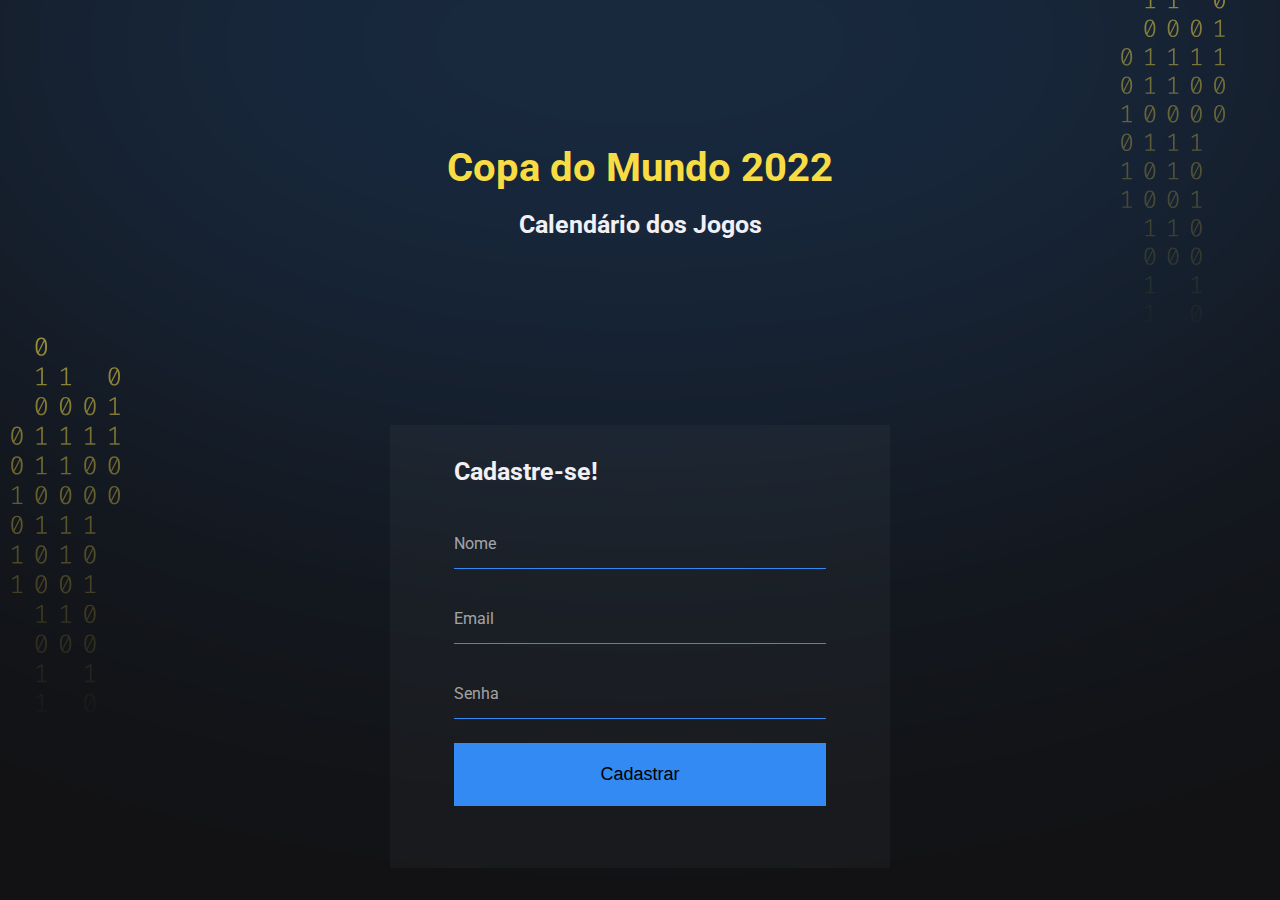
<file: ProjetoFinalCatolica/ApideTest/index.html>
<!DOCTYPE html>
    <html lang="pt-br">
      <head>
        <meta charset="UTF-8">
        <meta name="viewport" content="width=device-width, initial-scale=1.0" />
        <title>Calendário de Jogos - Copa 2022</title>
        <link rel="stylesheet" href="./style.css" />
        <script src="https://ajax.googleapis.com/ajax/libs/jquery/2.1.1/jquery.min.js"></script>
        <script src="./script.js" defer></script> 
        <!-- atributo defer espera o conteudo todo ser carregado para depois carregar o javascript quando o script entra no head  -->

        <link rel="preconnect" href="https://fonts.googleapis.com" />
        <link rel="preconnect" href="https://fonts.gstatic.com" crossorigin />
        <link href="https://fonts.googleapis.com/css2?family=Roboto:wght@700;900&display=swap" rel="stylesheet"/>
        
        <div id="app">
            <header>
              <h1>Copa do Mundo 2022 </h1><br>
        <h2>Calendário dos Jogos</h2>
              <!-- <img src="./assets/logo.svg" alt="Logo NLW"> -->
        </div>
        
            </header>

        </head>
  <body class="blue">

      <form action="">
        <h2> 
          Cadastre-se! 
        </h2>

          <div class="input">
            <input type="text" required class="nome"/>
            <label>Nome</label>
            <span class="error"></span>
          </div>

            <div class="input">
              <input type="email" required class="email">
              <label>Email</label>
              <span class="error"></span>
            </div>

            <div class="input">
              <input type="password" required class="senha">
              <label>Senha</label>
              <span class="error"></span>
            </div>

            <a  id="bb" href="./jogos.html"><button type="submit">Cadastrar</button></a>

      </form>   
      
  </body>
</html>
</file>
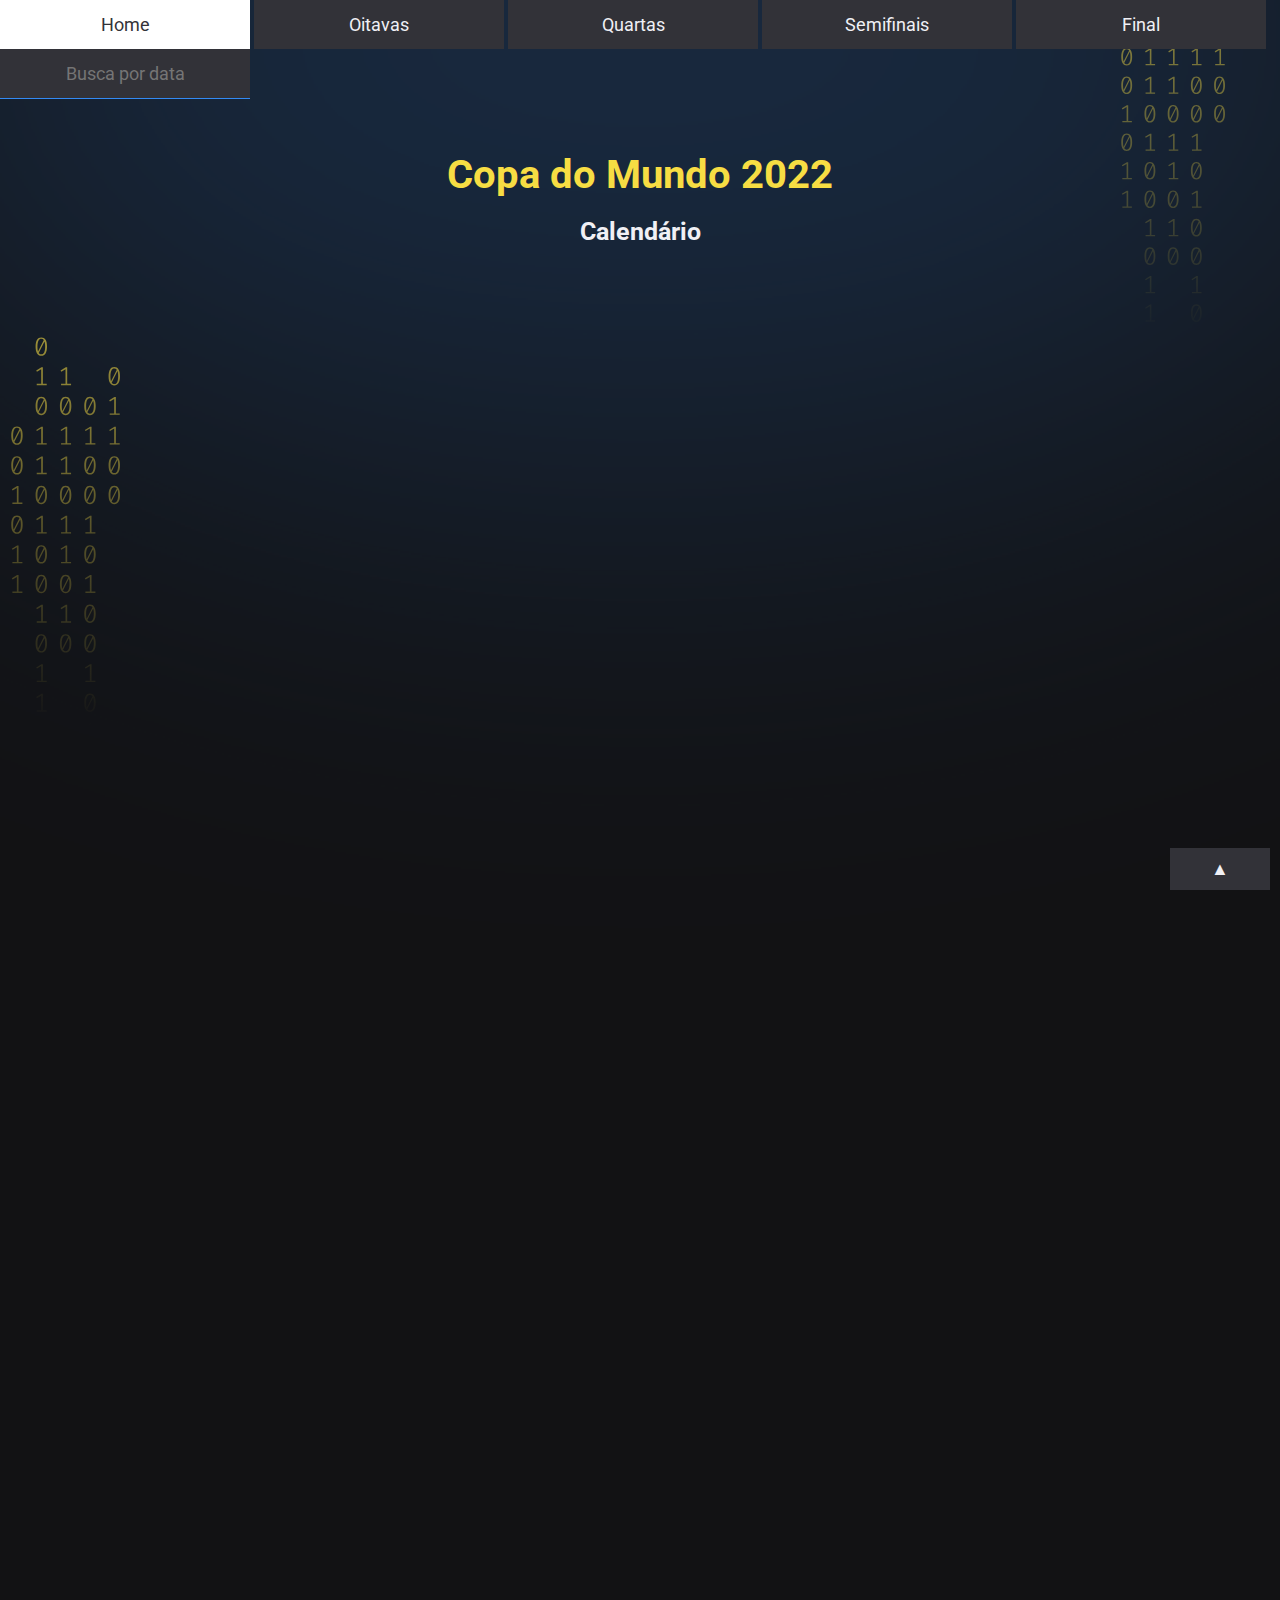
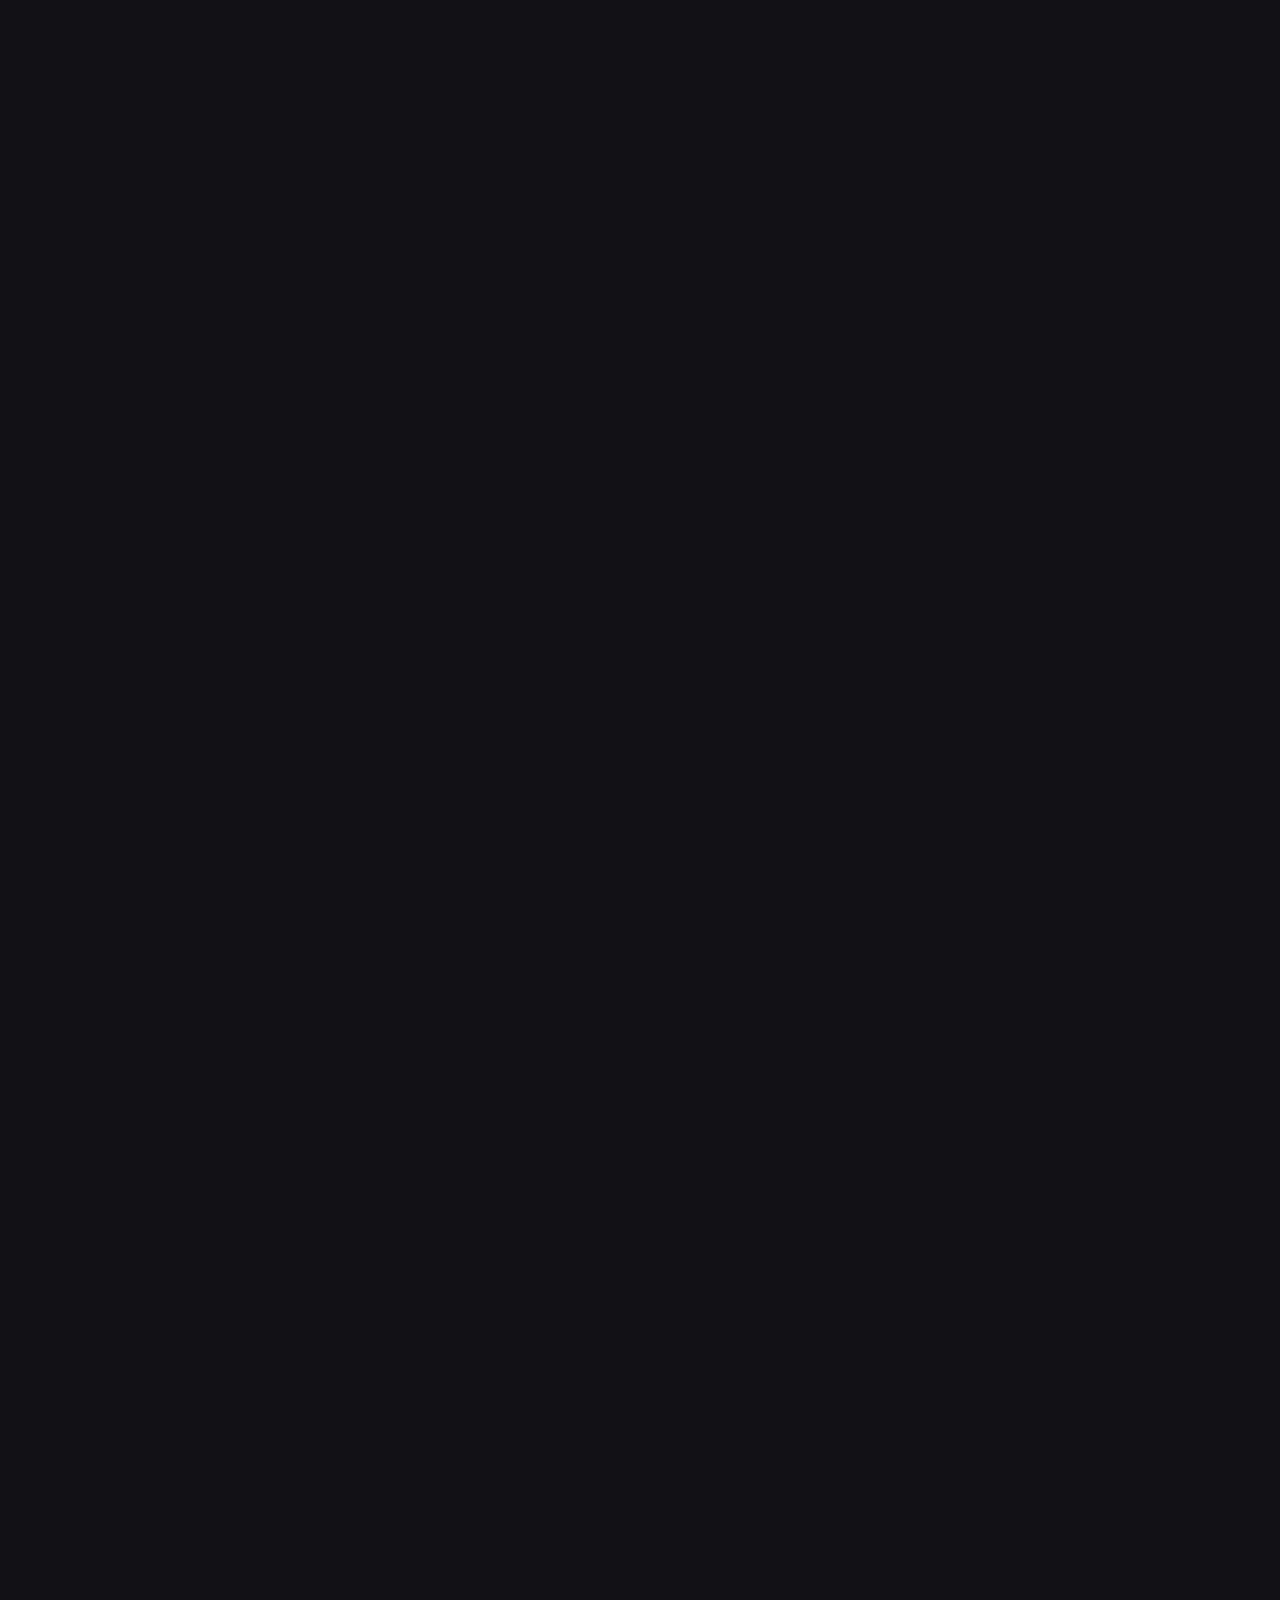
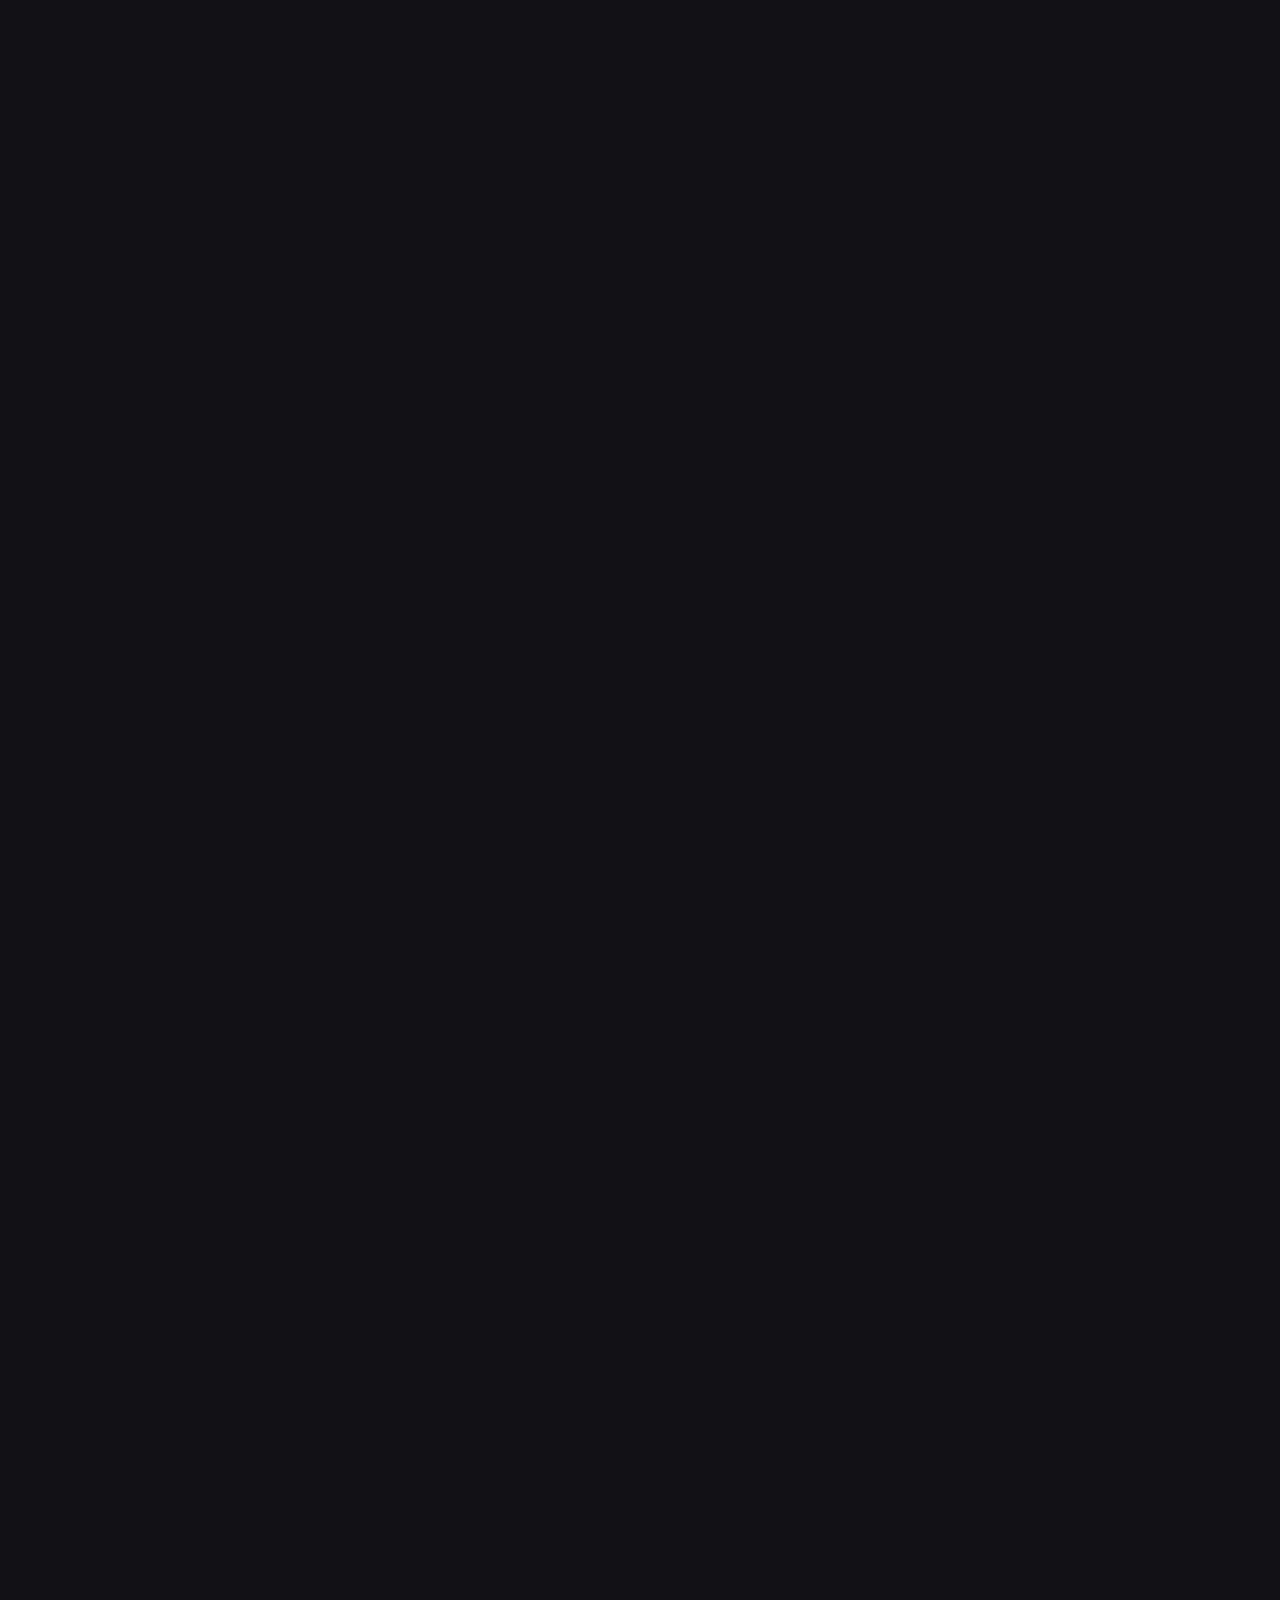
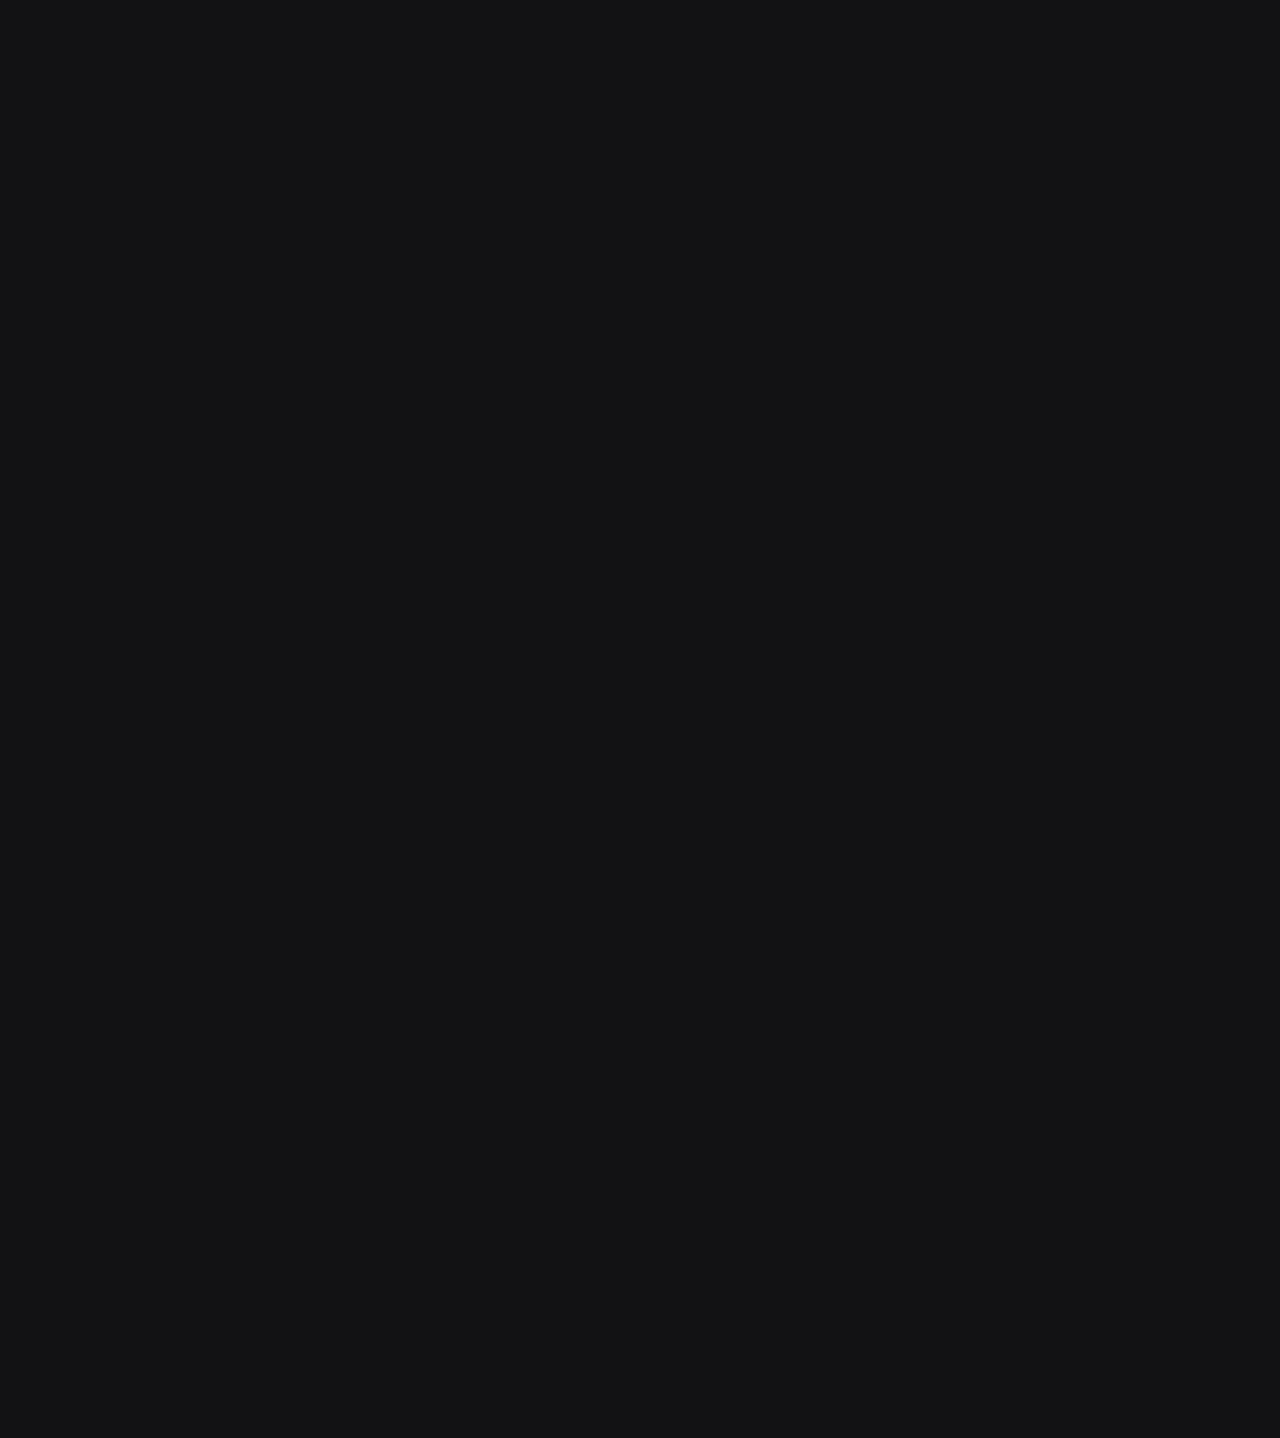
<file: ProjetoFinalCatolica/ApideTest/jogos.html>
<!DOCTYPE html>
<html lang="pt-br">
  <head>
    <meta charset="UTF-8" />
    <meta http-equiv="X-UA-Compatible" content="IE=edge" />
    <meta name="viewport" content="width=device-width, initial-scale=1.0" />
    <title>Calendário de Jogos - Copa 2022</title>
    <link rel="stylesheet" href="./style.css" />
    <script src="https://code.jquery.com/jquery-1.9.1.js"></script>
    <link rel="preconnect" href="https://fonts.googleapis.com" />
    <link rel="preconnect" href="https://fonts.gstatic.com" crossorigin />
    <link
      href="https://fonts.googleapis.com/css2?family=Roboto:wght@700;900&display=swap"
      rel="stylesheet"
    />
    </head>
  <body class="blue">
   
    <div class="menu">
      <nav>
              <ul>
                <li><a href="./index.html">Home</a></li>
                <li><a href="./eliminatorias/oitavas.html">Oitavas</a></li>
                <li><a href="./eliminatorias/quartas.html">Quartas</a></li>
                <li><a href="./eliminatorias/semifinais.html">Semifinais</a></li>
                <li><a href="./eliminatorias/final.html">Final</a></li>
                <li> <input id="filtro" type="text" placeholder="Busca por data"></li>
              </ul>
            </nav>
    </div>
    <div id="app">
      <header>
        <h1>Copa do Mundo 2022 </h1><br>
        <h2>Calendário</h2>
      </header>
      <main id="cards"></main>
    </div>
    <script src="./main.js"></script>
    <a id="link-topo" href="#">&#9650;</a>
   
  </body>
  
</html>
</file>
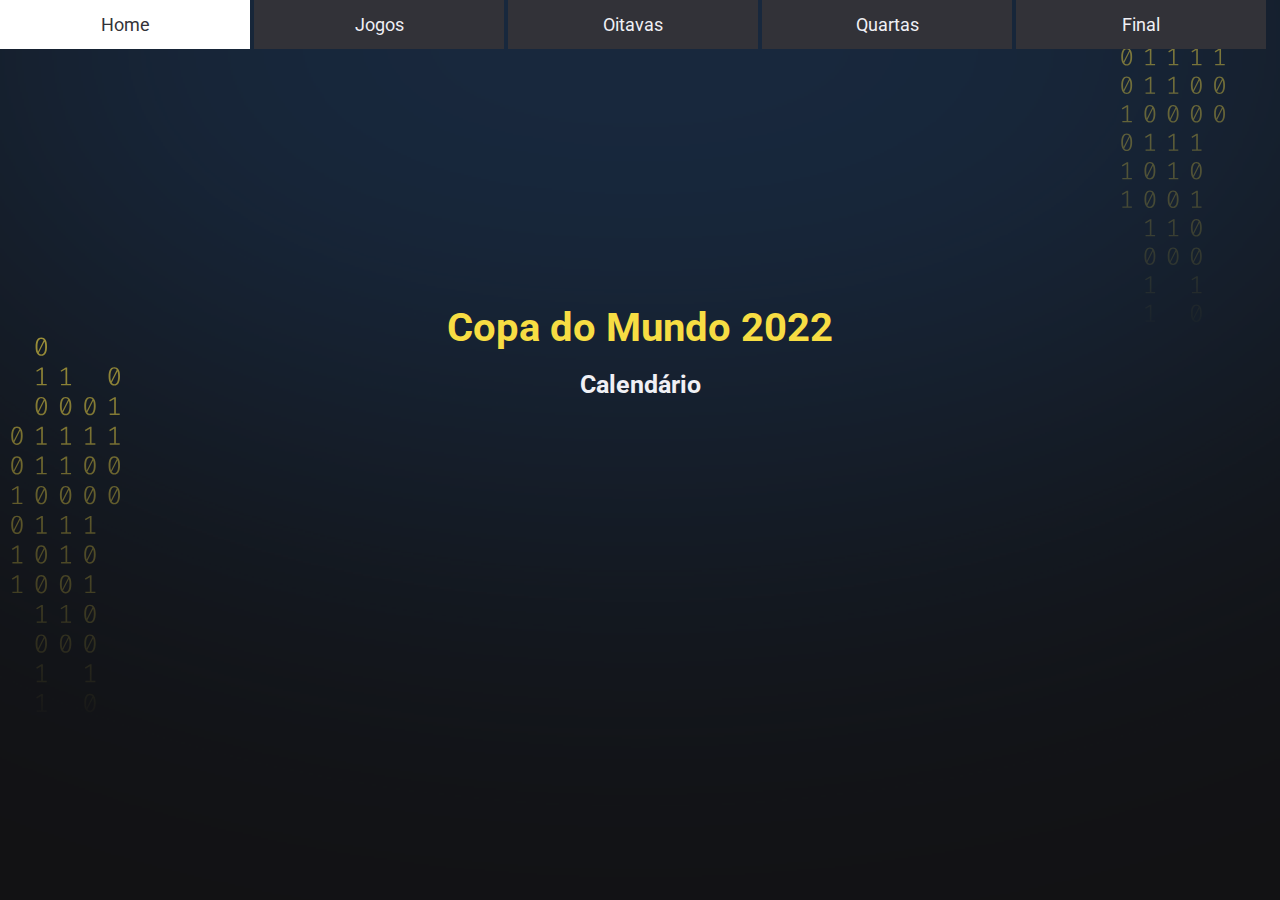
<file: ProjetoFinalCatolica/ApideTest/eliminatorias/final.html>
<!DOCTYPE html>
<html lang="pt-br">
  <head>
    <meta charset="UTF-8" />
    <meta http-equiv="X-UA-Compatible" content="IE=edge" />
    <meta name="viewport" content="width=device-width, initial-scale=1.0" />
    <title>Calendário de Jogos - Copa 2022</title>
    <link rel="stylesheet" href="../style.css" />
    <script src="https://code.jquery.com/jquery-1.9.1.js"></script>
    <link rel="preconnect" href="https://fonts.googleapis.com" />
    <link rel="preconnect" href="https://fonts.gstatic.com" crossorigin />
    <link
      href="https://fonts.googleapis.com/css2?family=Roboto:wght@700;900&display=swap"
      rel="stylesheet"
    />
    </head>
  <body class="blue">
    <nav>
      <ul>
        <li><a href="../index.html">Home</a></li>
        <li><a href="../jogos.html">Jogos</a></li>
        <li><a href="../eliminatorias/oitavas.html">Oitavas</a></li>
        <li><a href="../eliminatorias/quartas.html">Quartas</a></li>
        <li><a href="../eliminatorias/semifinais.html">Final</a></li>
      </ul>
    </nav>
    <div id="app">
      <header>
        <h1>Copa do Mundo 2022 </h1><br>
        <h2>Calendário</h2>
      </header>
      <main id="cards"></main>
    </div>
    <script src="./main.js"></script>
  </body>
</html>
</file>
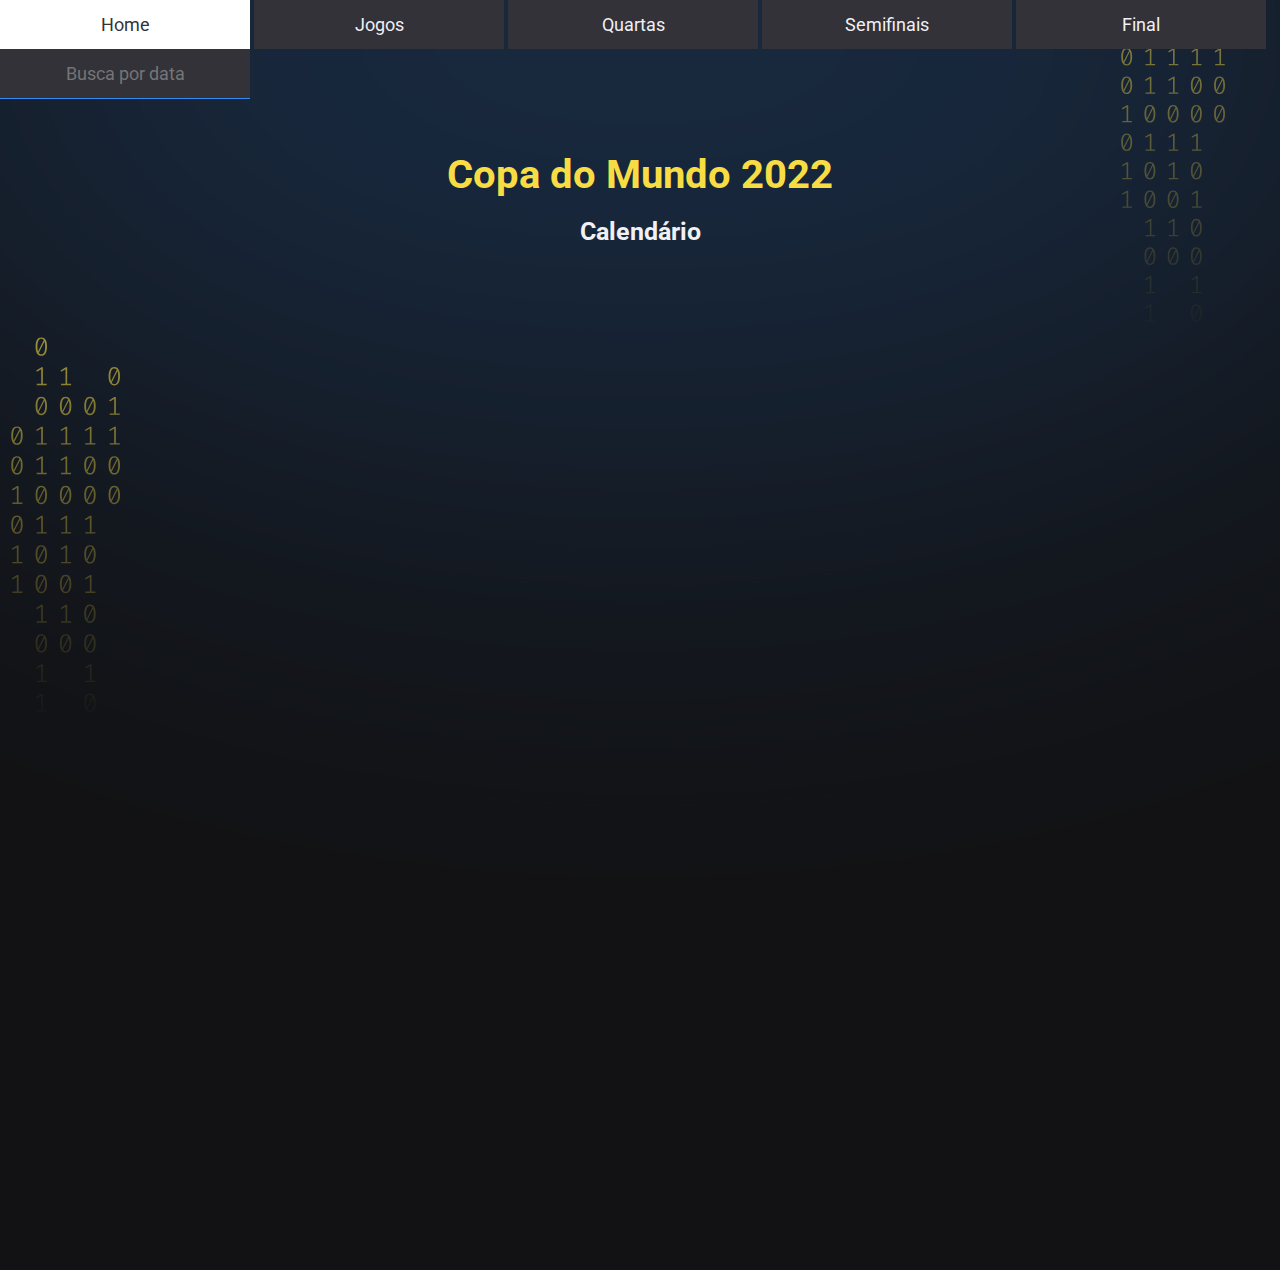
<file: ProjetoFinalCatolica/ApideTest/eliminatorias/oitavas.html>
<!DOCTYPE html>
<html lang="pt-br">
  <head>
    <meta charset="UTF-8" />
    <meta http-equiv="X-UA-Compatible" content="IE=edge" />
    <meta name="viewport" content="width=device-width, initial-scale=1.0" />
    <title>Calendário de Jogos - Copa 2022</title>
    <link rel="stylesheet" href="../style.css" />
    <script src="https://code.jquery.com/jquery-1.9.1.js"></script>
    <link rel="preconnect" href="https://fonts.googleapis.com" />
    <link rel="preconnect" href="https://fonts.gstatic.com" crossorigin />
    <link
      href="https://fonts.googleapis.com/css2?family=Roboto:wght@700;900&display=swap"
      rel="stylesheet"
    />
    
    </head>
    
  <body class="blue">
      <nav>
              <ul>
                <li><a href="../index.html">Home</a></li>
                <li><a href="../jogos.html">Jogos</a></li>
                <li><a href="../eliminatorias/quartas.html">Quartas</a></li>
                <li><a href="../eliminatorias/semifinais.html">Semifinais</a></li>
                <li><a href="../eliminatorias/final.html">Final</a></li>
                <li> <input id="filtro" type="text" placeholder="Busca por data"></li>
              </ul>
            </nav>
    <div id="app">
      <header>
        <h1>Copa do Mundo 2022 </h1><br>
        <h2>Calendário</h2>
      </header>
      <main id="cards"></main>
    </div>
    <script src="./main8.js"></script>
  </body>
</html>
</file>
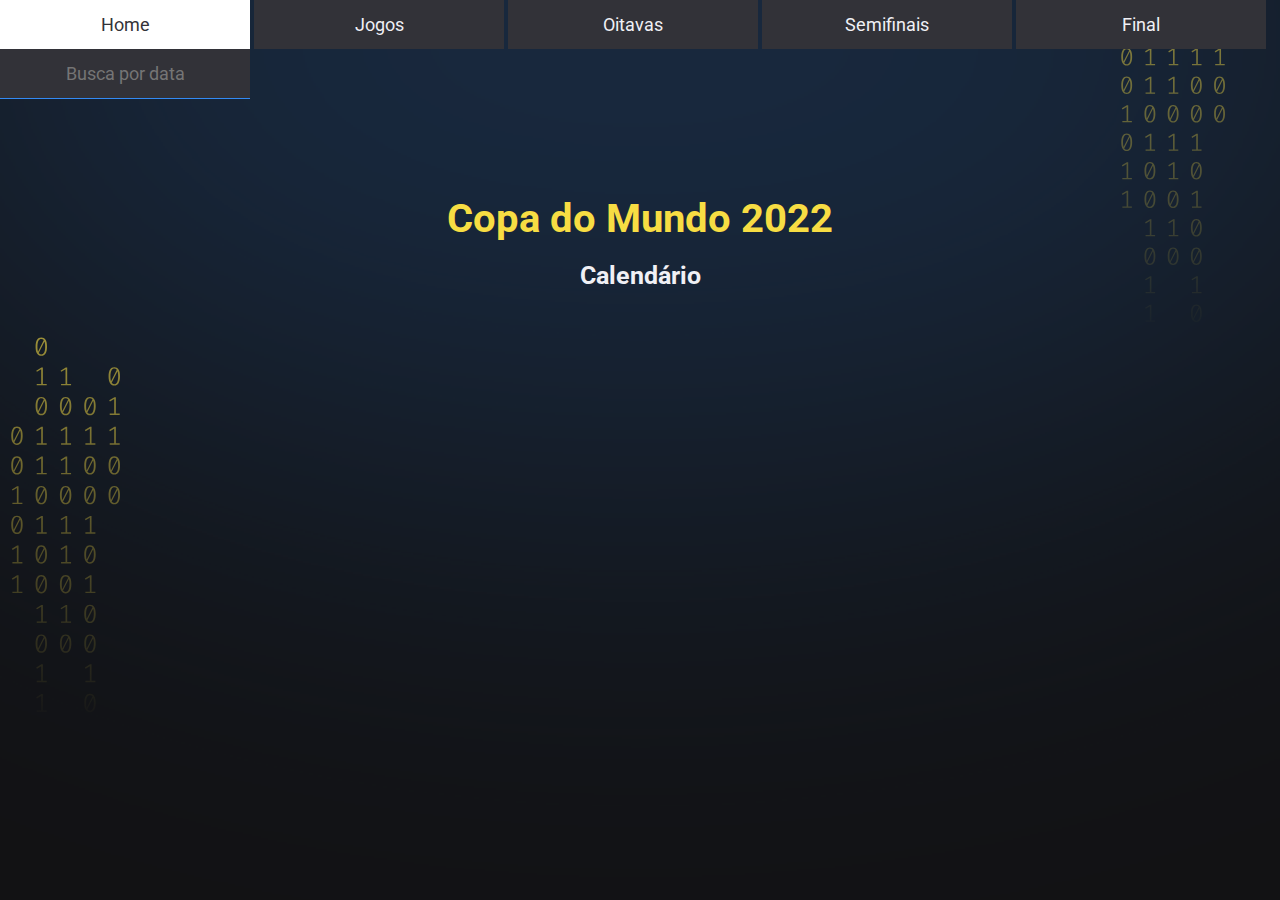
<file: ProjetoFinalCatolica/ApideTest/eliminatorias/quartas.html>
<!DOCTYPE html>
<html lang="pt-br">
  <head>
    <meta charset="UTF-8" />
    <meta http-equiv="X-UA-Compatible" content="IE=edge" />
    <meta name="viewport" content="width=device-width, initial-scale=1.0" />
    <title>Calendário de Jogos - Copa 2022</title>
    <link rel="stylesheet" href="../style.css" />
    <script src="https://code.jquery.com/jquery-1.9.1.js"></script>
    <link rel="preconnect" href="https://fonts.googleapis.com" />
    <link rel="preconnect" href="https://fonts.gstatic.com" crossorigin />
    <link
      href="https://fonts.googleapis.com/css2?family=Roboto:wght@700;900&display=swap"
      rel="stylesheet"
    />
    </head>
  <body class="blue">

    <div class="menu">
      <nav>
              <ul>
                <li><a href="../index.html">Home</a></li>
                <li><a href="../jogos.html">Jogos</a></li>
                <li><a href="../eliminatorias/oitavas.html">Oitavas</a></li>
                <li><a href="../eliminatorias/semifinais.html">Semifinais</a></li>
                <li><a href="../eliminatorias/final.html">Final</a></li>
                <li> <input id="filtro" type="text" placeholder="Busca por data"></li>
              </ul>
            </nav>
    </div>
    <div id="app">
      <header>
        <h1>Copa do Mundo 2022 </h1><br>
        <h2>Calendário</h2>
      </header>
      <main id="cards"></main>
    </div>
    <script src="./main4.js"></script>
  </body>
</html>
</file>
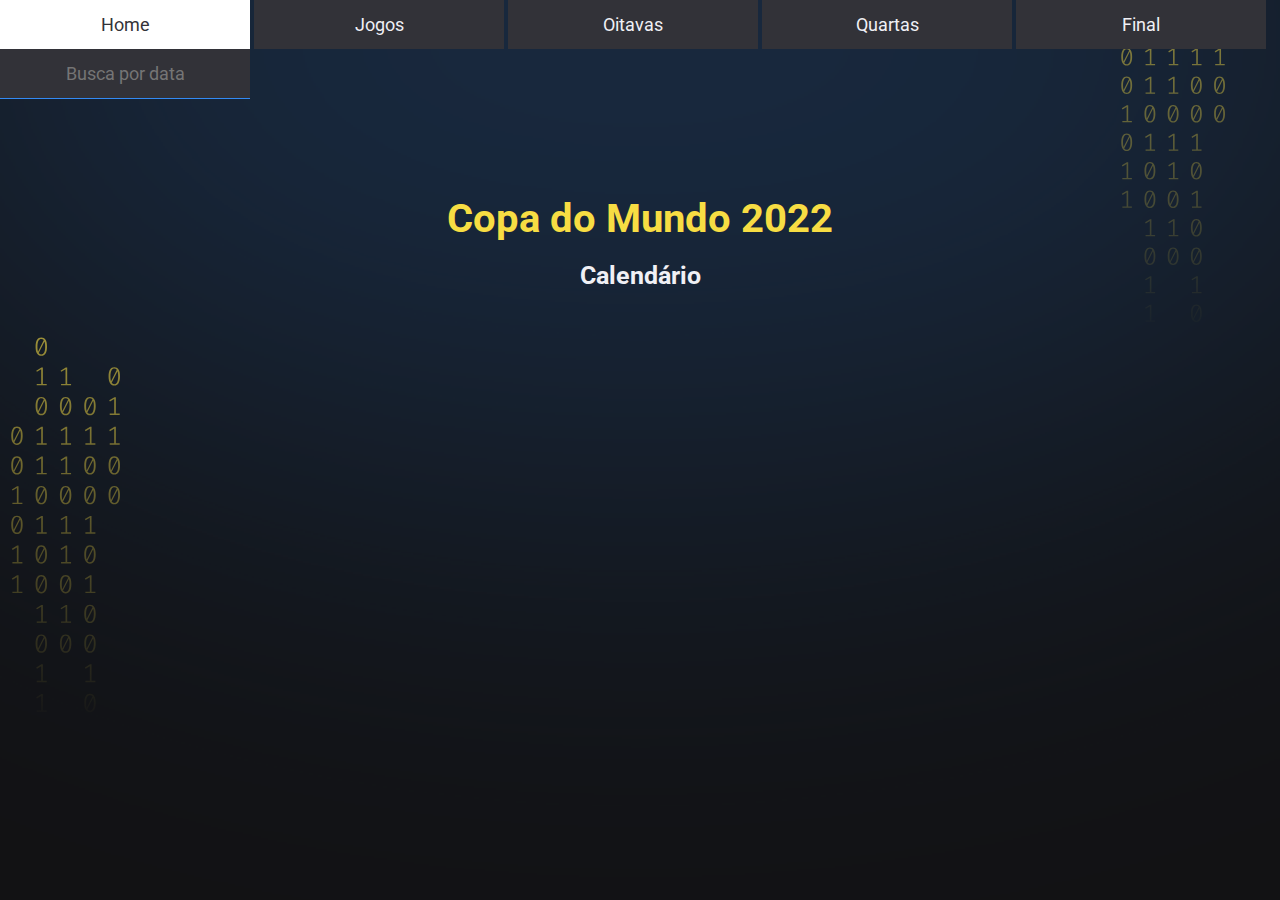
<file: ProjetoFinalCatolica/ApideTest/eliminatorias/semifinais.html>
<!DOCTYPE html>
<html lang="pt-br">
  <head>
    <meta charset="UTF-8" />
    <meta http-equiv="X-UA-Compatible" content="IE=edge" />
    <meta name="viewport" content="width=device-width, initial-scale=1.0" />
    <title>Calendário de Jogos - Copa 2022</title>
    <link rel="stylesheet" href="../style.css" />
    <script src="https://code.jquery.com/jquery-1.9.1.js"></script>
    <link rel="preconnect" href="https://fonts.googleapis.com" />
    <link rel="preconnect" href="https://fonts.gstatic.com" crossorigin />
    <link
      href="https://fonts.googleapis.com/css2?family=Roboto:wght@700;900&display=swap"
      rel="stylesheet"
    />
    </head>
  <body class="blue">
    <nav>
      <ul>
        <li><a href="../index.html">Home</a></li>
        <li><a href="../jogos.html">Jogos</a></li>
        <li><a href="../eliminatorias/oitavas.html">Oitavas</a></li>
        <li><a href="../eliminatorias/quartas.html">Quartas</a></li>
        <li><a href="../eliminatorias/final.html">Final</a></li>
        <li> <input id="filtro" type="text" placeholder="Busca por data"></li>
      </ul>
    </nav>
    <div id="app">
      <header>
        <h1>Copa do Mundo 2022 </h1><br>
        <h2>Calendário</h2>
      </header>
      <main id="cards"></main>
    </div>
    <script src="./mainSemi.js"></script>
  </body>
</html>
</file>
<file: ProjetoFinalCatolica/ApideTest/style.css>
/* root são variaveis que ficam disponiveis globalmente */
  :root {
    --card-color-primary: #338af3;
    --bg: url(./assets/bg-blue.svg);
    --card-title-border-color: #338af3;
    --card-bg-color: #202024;
    --text-color:#f0f0f5;
    --light-color: rgba(255, 255, 255, 0.4);
  }

  * {
    margin: 0;
    padding: 0;
    box-sizing: border-box;
  }

  html {
    font-family: "Roboto", sans-serif;
    height: 100%;
  }

  body {
    height: 100vh;

    display: flex;
    flex-direction: column;

    color:var(--text-color);
    background: #121214 var(--bg) no-repeat top center/cover;
  }

  h1{
    color:#f7dd43;
    font-size: 40px;
  }

  h2{
    color:var(--text-color);
    font-size: 25px;
  }

  form {
    background: rgba(255, 255, 255, 0.03);

    width: 100%;
    max-width: 500px;

    margin: 32px auto;
    padding: 32px 64px;

    display: flex;
    flex-direction: column;
  }

  form h2 {
    margin-bottom: 32px;
  }

  div.input {
    margin-bottom: 24px;
    position: relative;
  }

  input {
   
    -moz-appearance: none;
    -webkit-appearance: none;
    appearance: none;

    width: 100%;
    padding: 16px 0;

    border:none;
    border-bottom: 1px solid var(--card-color-primary);

    background-color: transparent;
    outline: none;

    color: var(--text-color);
    font-size: 1em;
  }

  button{
    -moz-appearance: none;
    -webkit-appearance: none;
    appearance: none;
    font-size: 1em;
    width: 100%;
    padding: 16px;
    background-color: transparent;
    border:none;
    
  }

#bb {
  width: 100%;
  background-color: var(--card-color-primary);
  margin-bottom: 30px;
  padding:5px;
  color: var(--text-color);

  
}
#bb:hover, #bb:active{
  width: 100%;
  box-sizing: border-box;
  background-color: white;
  color: #323238;
  text-align: center;
    }


  input ~ label {
    position: absolute;
    top: 16px;
    left: 0;

    color: rgba(255, 255, 255, 0.6);
    transition: .4s;
  }

  input:focus ~ label,
  input:valid ~ label {
    transform: translateY(-25px);
    font-size: 0.8em;
    letter-spacing: 0.1em;

  }
  
  ul {
    list-style: none;
  
   
  }
  
  li{
    
    display: contents;
  }
  
  #app {
    /* width: fit-content; */
    margin: auto;
    padding-top: 52px;
  }
  
  header {
    margin-bottom: 63px;
    text-align: center;
  }
  
  #cards {
    display: flex;
    flex-direction: column;
    gap: 32px;
    
  }
  
  .card {
    padding: 32px 23px;
    text-align: center;
  
    background: var(--card-bg-color);
    border-bottom: 2px solid var(--card-color-primary);
    border-radius: 6px;
    
  }
  
  .card h2 {
    display: flex;
    gap: 16px;
    justify-content: center;
    align-items: center;
  
    padding: 8px 16px;
    border: 1px solid var(--card-title-border-color);
    border-radius: 6px;
  
    /* width: fit-content; */
    margin-inline: auto;
    margin-bottom: 53px;
  
    color: #f7dd43;
  }
  
  .card h2 span {
    color: #e1e1e6;
    font-size: 14px;
    text-transform: uppercase;
  }
  
  .card ul {
    display: flex;
    flex-direction: column;
    gap: 24px;
  
    width: 270px;
  }
  
  .card ul li {
    display: flex;
    align-items: center;
    justify-content: space-between;
  }
  
  .card ul li + li {
    padding-top: 24px;
    border-top: 1px solid #323238;
    
  }
  
  .card ul li strong {
    font-weight: 900;
    font-size: 36px;
    line-height: 125%;
  
    color: #e1e1e6;
  }
  
  .card h2:hover,
  .card ul li strong:hover,
  .card ul li img:hover {
    transform: scale(1.1);
  }
  
  .card h2,
  .card ul li strong,
  .card ul li img {
    transition: transform 0.3s;
  }
  
  .card {
    opacity: 0;
    animation: appear 0.2s forwards;
  }
  
  @keyframes appear {
    0% {
      transform: translateY(-50px);
      opacity: 0;
    }
  
    100% {
      opacity: 1;
    }
  }
  
  @media (min-width: 700px) {
    #cards {
      max-width: 670px;
      flex-direction: row;
      flex-wrap: wrap;
    }
  }  
    
  a:link, a:visited, #filtro { /*botoes links*/
    font-family: "Roboto", sans-serif;
    background-color: #323238;
    color: var(--text-color);
    padding: 14px;
    font-size: 18px;
    width: 250px;
    text-align: center;
    text-decoration: none; /* retirar underscore*/
    display: inline-block; /*disposição dos botoes*/
    box-sizing: border-box;
    }
      
  a:hover, a:active {/* botoes links*/
        background-color: white;
        color: #323238;
      }
  
  #link-topo{
    padding: 10px;
    position: fixed;
    right: 10px;
    bottom: 10px;
    width: 100px;
    box-sizing: border-box;
  }
</file>
